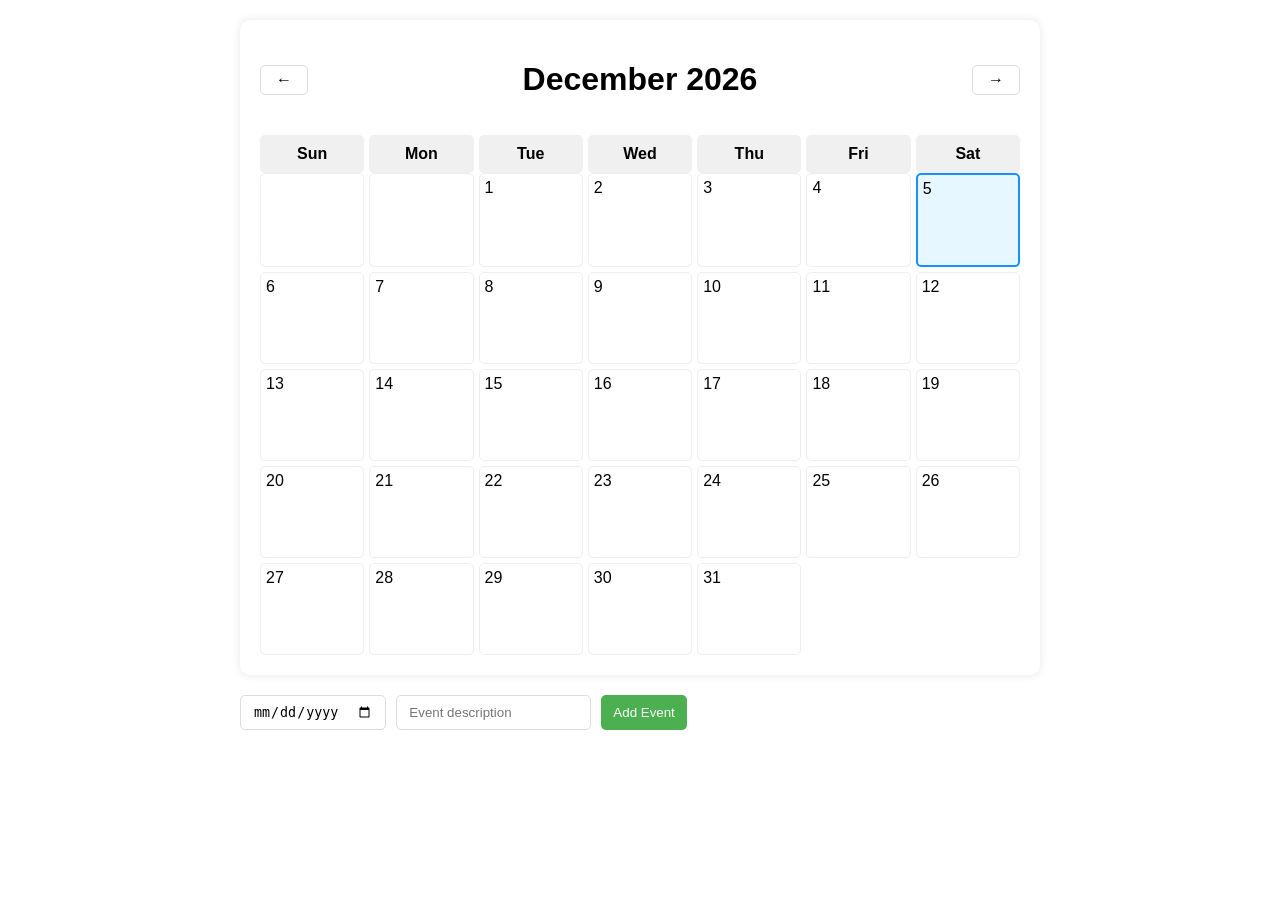
<file: frontend/index.html>
<!DOCTYPE html>
<html>
<head>
    <title>Calendar Manager</title>
    <link rel="stylesheet" href="style.css">
</head>
<body>
    <div class="calendar">
        <div class="calendar-header">
            <button id="prev-month">←</button>
            <h1 id="current-month"></h1>
            <button id="next-month">→</button>
        </div>
        <div class="weekdays">
            <div>Sun</div><div>Mon</div><div>Tue</div>
            <div>Wed</div><div>Thu</div><div>Fri</div><div>Sat</div>
        </div>
        <div class="days" id="calendar-days"></div>
    </div>

    <div class="event-controls">
        <input type="date" id="event-date">
        <input type="text" id="event-text" placeholder="Event description">
        <button id="add-event">Add Event</button>
    </div>

    <script src="script.js"></script>
</body>
</html>
</file>
<file: frontend/style.css>
body {
    font-family: Arial, sans-serif;
    max-width: 800px;
    margin: 0 auto;
    padding: 20px;
}

.calendar {
    background: white;
    border-radius: 10px;
    box-shadow: 0 0 10px rgba(0,0,0,0.1);
    padding: 20px;
    margin-bottom: 20px;
}

.calendar-header {
    display: flex;
    justify-content: space-between;
    align-items: center;
    margin-bottom: 15px;
}

.calendar-header button {
    background: none;
    border: 1px solid #ddd;
    padding: 5px 15px;
    border-radius: 5px;
    cursor: pointer;
    font-size: 16px;
}

.calendar-header button:hover {
    background: #f5f5f5;
}

.weekdays, .days {
    display: grid;
    grid-template-columns: repeat(7, 1fr);
    gap: 5px;
}

.weekdays div {
    text-align: center;
    font-weight: bold;
    padding: 10px;
    background: #f0f0f0;
    border-radius: 5px;
}

.days div {
    border: 1px solid #eee;
    min-height: 80px;
    padding: 5px;
    border-radius: 5px;
    position: relative;
}

.days div:hover {
    background: #f9f9f9;
}

.days div.today {
    background-color: #e6f7ff;
    border: 2px solid #1890ff;
}

.calendar-event {
    background-color: #f0f0f0;
    border-radius: 3px;
    font-size: 12px;
    padding: 2px 5px;
    margin-top: 3px;
    overflow: hidden;
    text-overflow: ellipsis;
}

.event-controls {
    display: flex;
    gap: 10px;
    margin-top: 20px;
}

.event-controls input, .event-controls button {
    padding: 8px 12px;
    border: 1px solid #ddd;
    border-radius: 5px;
}

.event-controls button {
    background: #4CAF50;
    color: white;
    border: none;
    cursor: pointer;
}

.event-controls button:hover {
    background: #45a049;
}

.event-popup {
    position: fixed;
    top: 50%;
    left: 50%;
    transform: translate(-50%, -50%);
    background: white;
    padding: 20px;
    border-radius: 10px;
    box-shadow: 0 0 20px rgba(0,0,0,0.2);
    z-index: 1000;
    width: 90%;
    max-width: 400px;
}

.event-popup h3 {
    margin-top: 0;
    color: #333;
}

.event-popup input {
    width: 100%;
    padding: 8px;
    margin: 10px 0;
    box-sizing: border-box;
    border: 1px solid #ddd;
    border-radius: 4px;
}

.popup-buttons {
    display: flex;
    gap: 8px;
    justify-content: flex-end;
}

.popup-buttons button {
    padding: 6px 12px;
    border-radius: 4px;
    cursor: pointer;
}

.popup-buttons button:last-child {
    background: #f44336;
    color: white;
    border: none;
}

/* Popup Overlay */
.popup-overlay {
    position: fixed;
    top: 0;
    left: 0;
    right: 0;
    bottom: 0;
    background: transparent;  /* 👈 No more gray */
    z-index: 999;
    cursor: pointer;
}

/* Close Button Styling */
.close-btn {
    background: #777 !important;
    color: white !important;
}

.close-btn:hover {
    background: #555 !important;
}
.popup-overlay {
    position: fixed;
    top: 0;
    left: 0;
    right: 0;
    bottom: 0;
    background: rgba(0,0,0,0.5);
    z-index: 999;
    cursor: pointer;
}

.event-popup {
    position: fixed;
    top: 50%;
    left: 50%;
    transform: translate(-50%, -50%);
    background: white;
    padding: 20px;
    border-radius: 10px;
    box-shadow: 0 0 20px rgba(0,0,0,0.2);
    z-index: 1000;
    width: 90%;
    max-width: 400px;
}

.popup-buttons {
    display: flex;
    gap: 8px;
    justify-content: flex-end;
    margin-top: 15px;
}

.popup-buttons button {
    padding: 6px 12px;
    border-radius: 4px;
    cursor: pointer;
    border: none;
}

.delete-btn {
    background: #f44336;
    color: white;
}

.save-btn {
    background: #4CAF50;
    color: white;
}

.close-btn {
    background: #777;
    color: white;
}
/* Keyboard focus states */
#edit-event-text:focus {
    outline: 2px solid #1890ff;
    border-color: #1890ff;
}

button:focus {
    outline: 2px solid #1890ff;
    transform: scale(1.05);
}

/* Slight animation for buttons */
button {
    transition: transform 0.1s ease;
}
</file>
